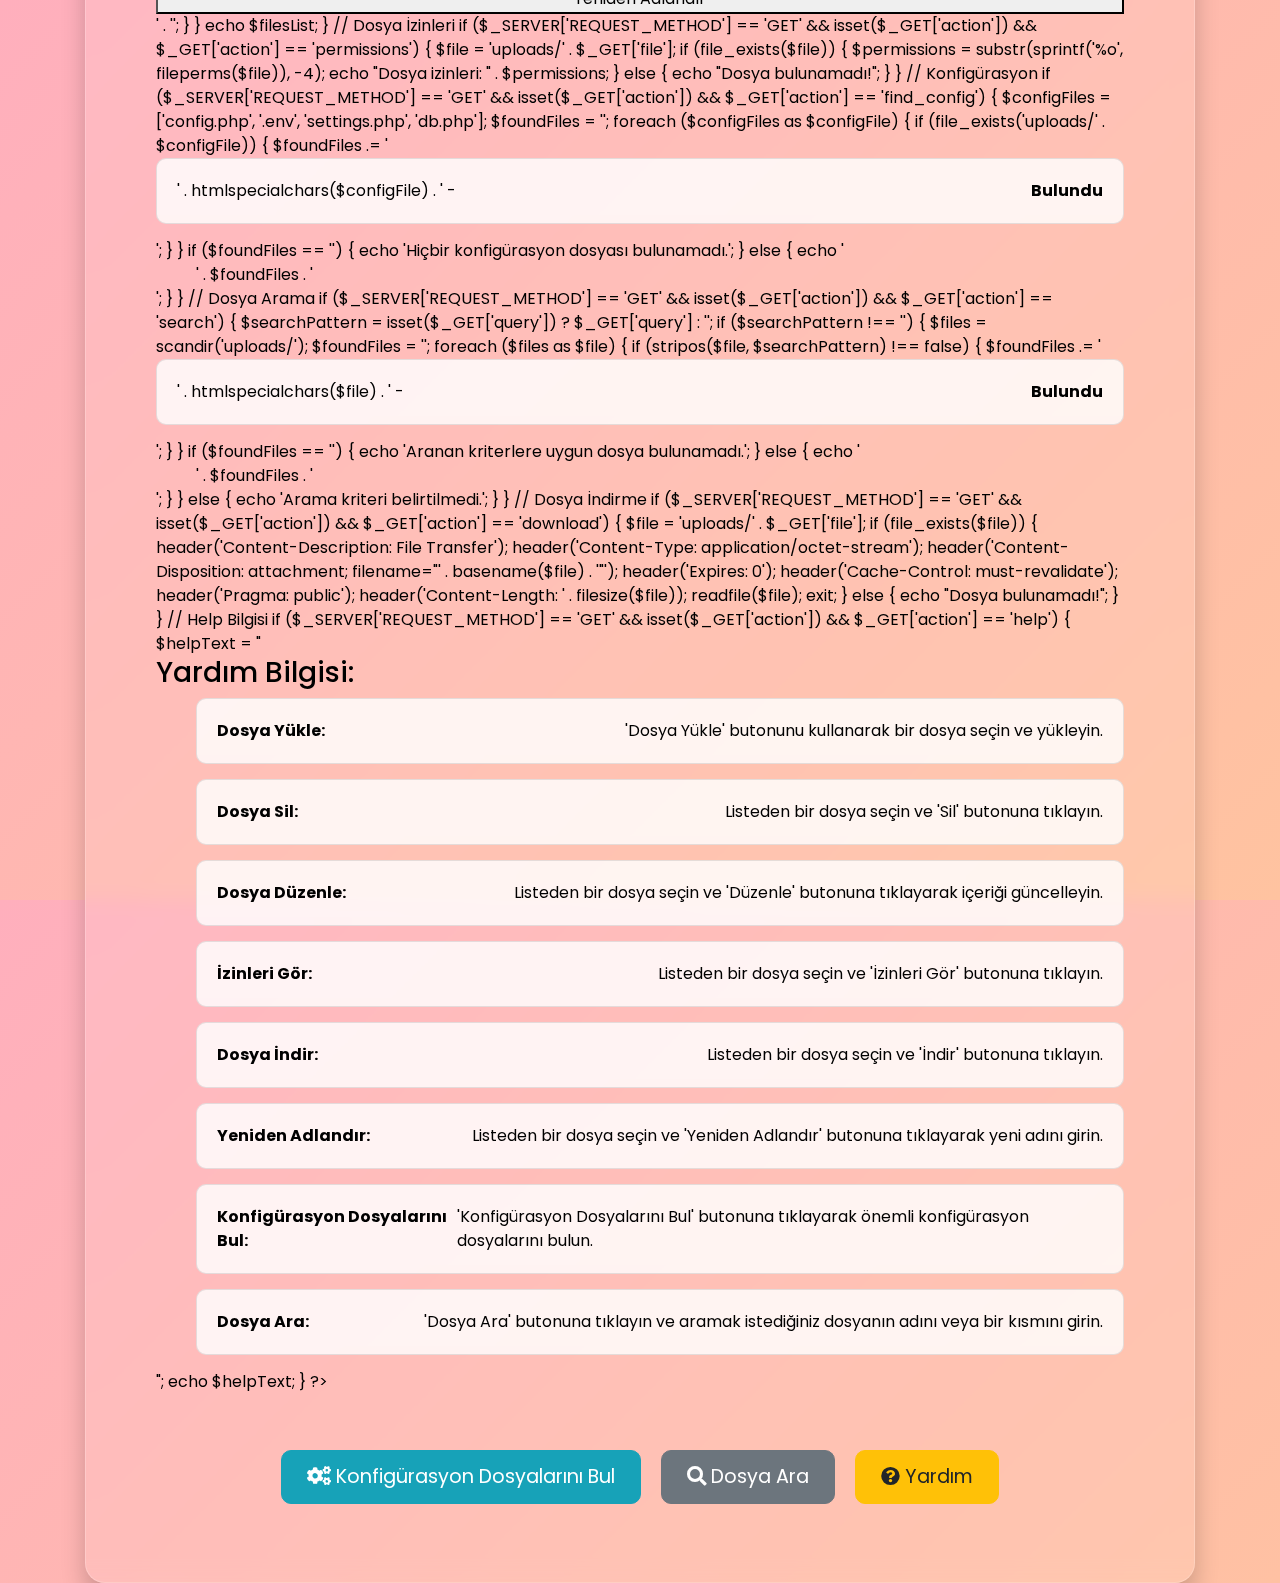
<file: Ödev 5 Web Shell/index.html>
<!DOCTYPE html>
<html lang="tr">

<head>
    <meta charset="UTF-8">
    <meta name="viewport" content="width=device-width, initial-scale=1.0">
    <title>Yavuzlar Web Shell</title>
    <link href="https://stackpath.bootstrapcdn.com/bootstrap/4.5.2/css/bootstrap.min.css" rel="stylesheet">
    <link rel="stylesheet" href="https://cdnjs.cloudflare.com/ajax/libs/font-awesome/5.15.4/css/all.min.css">
    <link href="https://fonts.googleapis.com/css2?family=Poppins:wght@300;600&display=swap" rel="stylesheet">
    <link rel="stylesheet" href="style.css">
</head>

<body class="bg-gradient">
    <div class="container mt-5">
        <div class="glass-card">
            <div class="card-header text-center text-white py-4">
                <h1 class="display-4"><i class="fas fa-folder-open"></i> Yavuzlar Web Shell</h1>
                <p class="lead">Dosya Yöneticisi</p>
            </div>
            <div class="card-body">
                <!-- Dosya Yükleme -->
                <form id="uploadForm" class="form-inline justify-content-center mb-4">
                    <div class="input-group">
                        <div class="custom-file">
                            <input type="file" id="fileInput" name="file" class="custom-file-input">
                            <label class="custom-file-label" for="fileInput">Dosya Seçin...</label>
                        </div>
                        <div class="input-group-append">
                            <button type="button" class="btn btn-primary btn-glow" onclick="uploadFile()">
                                <i class="fas fa-upload"></i> Yükle
                            </button>
                        </div>
                    </div>
                </form>

                <div id="fileList" class="mt-5">
                    <h2 class="text-center text-light"><i class="fas fa-list-ul"></i> Yüklü Dosyalar</h2>
                    <ul id="files" class="list-group list-group-flush"></ul>
                </div>

                <div class="text-center mt-5">
                    <button type="button" class="btn btn-info m-2 btn-glow" onclick="findConfigFiles()">
                        <i class="fas fa-cogs"></i> Konfigürasyon Dosyalarını Bul
                    </button>
                    <button type="button" class="btn btn-secondary m-2 btn-glow" onclick="searchFiles()">
                        <i class="fas fa-search"></i> Dosya Ara
                    </button>
                    <button type="button" class="btn btn-warning m-2 btn-glow" onclick="showHelp()">
                        <i class="fas fa-question-circle"></i> Yardım
                    </button>
                </div>
            </div>
        </div>
    </div>

    <script src="script.js"></script>
    <script src="https://code.jquery.com/jquery-3.5.1.slim.min.js"></script>
    <script src="https://cdn.jsdelivr.net/npm/bootstrap@4.5.2/dist/js/bootstrap.bundle.min.js"></script>
</body>

</html>
</file>
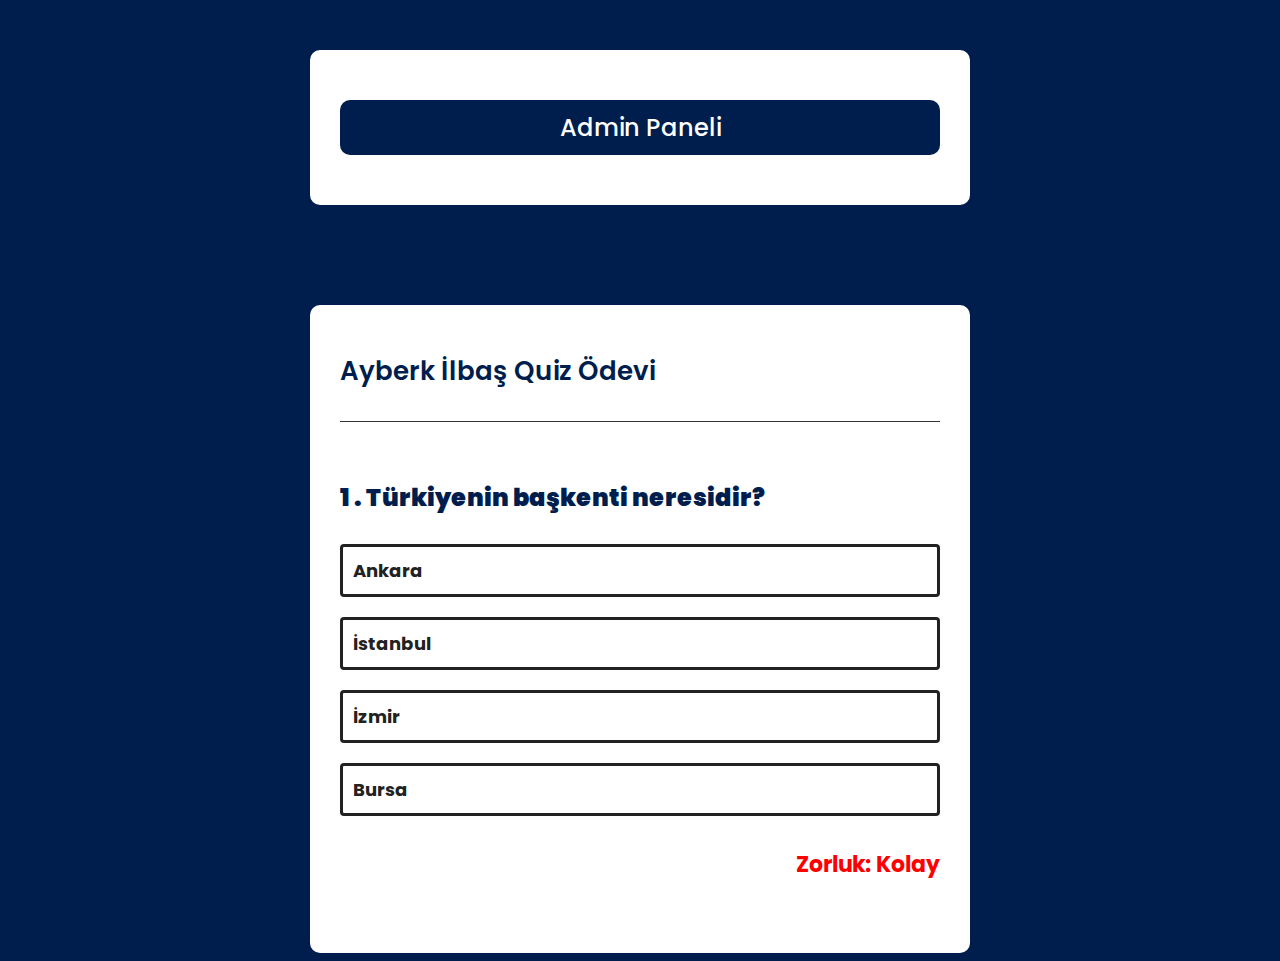
<file: Ödev 1 OWASP VE QUEST APP/quizweb/index.html>
<!DOCTYPE html>
<html lang="en">
<head>
    <meta charset="UTF-8">
    <meta name="viewport" content="width=device-width, initial-scale=1.0">
    <link rel="stylesheet" href="style.css">

    <link rel="preconnect" href="https://fonts.googleapis.com">
    <link rel="preconnect" href="https://fonts.gstatic.com" crossorigin>
    <link href="https://fonts.googleapis.com/css2?family=Poppins:ital,wght@0,100;0,200;0,300;0,400;0,500;0,600;0,700;0,800;0,900;1,100;1,200;1,300;1,400;1,500;1,600;1,700;1,800;1,900&display=swap" rel="stylesheet">
    <title>Document</title>
</head>
<body>
    <div class="admin-section">
        <h2 id="admin-panel">Admin Paneli</h2>
         <button id="btn" class="hidden admin-go-back-button">Geri Dön</button>
         <button id="btn" class="hidden admin-add-question-button">Soru Ekle</button>
         <button id="btn" class="hidden admin-search-question-button">Soru Ara</button>
    </div>
    <div class="app">
        <h1>Ayberk İlbaş Quiz Ödevi</h1>
        <div class="quiz">
            <h2 id="question">
                Question Goes Here
            </h2>

            <div id="answer-buttons">
                <button class="btn"> Answer 1</button>
                <button class="btn"> Answer 2</button>
                <button class="btn"> Answer 3</button>
                <button class="btn"> Answer 4</button>
            </div>
            <h3 class="question-level">Zor</h3>
            <button id="next-btn">Next</button>
        </div>        
    </div>


    <div class="admin-moderation"> 
        <div class="items">
            <div class="easy-questions">          
            </div>

            <div class="admin-search-question-section">               
                <h3>Aramak İstediğiniz Soruyu Girin</h3>
                <form id="form"> 
                    <input type="search" id="query" class="search" name="q" placeholder="Search...">
                    <button class="search-box-button">Search</button>
                  </form>

                  <div> 
                    <h1>Sonuçlar</h1>
                    <div class="results"> 

                        <h2 id="question" class="result-question hidden">
                            Sonuç soru
                        </h2>

                        <div id="answer-buttons">
                            <button class="btn result-answers hidden" > Answer 1</button>
                            <button class="btn result-answers hidden "> Answer 2</button>
                            <button class="btn result-answers hidden" > Answer 3</button>
                            <button class="btn result-answers hidden">  Answer 4</button>
                        </div>
                       
                        

                    </div>
                  </div>
            </div>
        </div>
    </div>
    <script src="script.js"></script>
</body>
</html>
</file>
<file: Ödev 5 Web Shell/style.css>
body {
    font-family: 'Poppins', sans-serif;
    background: linear-gradient(135deg, #ffafbd, #ffc3a0);
    height: 100vh;
    display: flex;
    justify-content: center;
    align-items: center;
}

.glass-card {
    background: rgba(255, 255, 255, 0.1);
    border-radius: 20px;
    padding: 30px;
    backdrop-filter: blur(10px);
    box-shadow: 0 15px 25px rgba(0, 0, 0, 0.2);
    border: 1px solid rgba(255, 255, 255, 0.2);
}

.card-header {
    background: linear-gradient(90deg, rgba(2,0,36,1) 0%, rgba(9,121,180,1) 35%, rgba(0,212,255,1) 100%);
    border-top-left-radius: 20px;
    border-top-right-radius: 20px;
    text-shadow: 1px 1px 5px rgba(0, 0, 0, 0.5);
}

#files li {
    padding: 20px;
    margin-bottom: 15px;
    background: rgba(255, 255, 255, 0.8);
    border-radius: 10px;
    border: 1px solid rgba(0, 0, 0, 0.1);
    display: flex;
    justify-content: space-between;
    align-items: center;
    transition: all 0.3s ease-in-out;
    backdrop-filter: blur(5px);
}

#files li:hover {
    transform: scale(1.05);
    box-shadow: 0 10px 20px rgba(0, 0, 0, 0.2);
}

.btn-glow {
    font-size: 1.2rem;
    padding: 12px 25px;
    border-radius: 10px;
    transition: all 0.3s ease;
    position: relative;
    overflow: hidden;
}

.btn-glow::after {
    content: '';
    position: absolute;
    top: 0;
    left: 0;
    width: 100%;
    height: 100%;
    background: rgba(255, 255, 255, 0.5);
    opacity: 0;
    transition: opacity 0.5s;
}

.btn-glow:hover::after {
    opacity: 0.1;
}

.btn-glow:hover {
    transform: translateY(-3px);
    box-shadow: 0 10px 15px rgba(0, 0, 0, 0.3);
}

.custom-file-input {
    cursor: pointer;
}

.custom-file-label {
    background-color: rgba(255, 255, 255, 0.7);
    border-radius: 5px;
    padding: 8px 15px;
    border: 1px solid rgba(0, 0, 0, 0.1);
}

.card-body {
    padding: 40px;
    color: #000000;
}

#fileList h2 {
    font-weight: 700;
    color: #007bff;
    margin-bottom: 25px;
    font-size: 1.8rem;
    text-shadow: 1px 1px 5px rgba(0, 0, 0, 0.3);
}

.card-header h1,
.card-header p {
    margin: 0;
}
</file>
<file: Ödev 1 OWASP VE QUEST APP/quizweb/style.css>
* {
    font-family: 'Poppins' , sans-serif;
}


body{
    background: #001e4d;
    font-family: 'Poppins' , sans-serif;
}


.admin-section{
    background: #fff;
    width: 90%;
    max-width:  600px;
    margin: 50px auto ;
    border-radius: 10px;
    padding: 30px;
}

.admin-add-question-section{
    background: #fff;
    width: 90%;
    max-width:  600px;
    margin: 50px auto ;
    border-radius: 10px;
    padding: 30px;
}



.admin-search-question-section{
    background: #fff;
    width: 90%;
    max-width:  600px;
    margin: 50px auto ;
    border-radius: 10px;
    padding: 30px;
}
.question-level {
    text-align: right;
    color: red;
    font-size: 22px;
}
.admin-section h2 {
    font-family: 'Poppins' , sans-serif;
    background: #001e4d;
    color: #fff;
    font-weight: 500;
    padding: 10px;
    text-align: center;
    border-radius: 10px;
}

.admin-section button {
    font-family: 'Poppins' , sans-serif;
    background: #001e4d;
    color: #fff;
    font-weight: 500;
    width: 150px;
    border: 0;
    padding: 10px;
    margin: 20px auto 0;
    border-radius: 4px; 
    cursor: pointer;
}

.easy-questions {
    background: #fff;
    width: 90%;
    max-width:  600px;
    margin: 50px auto ;
    border-radius: 10px;
    padding: 30px;
}

.app{
    background: #fff;
    width: 90%;
    max-width:  600px;
    margin: 100px auto 0;
    border-radius: 10px;
    padding: 30px;
}

.app h1 {
    font-size: 26px;
    color: #001e4d;
    font-weight: 600;
    border-bottom: 1px solid #333;
    padding-bottom: 30px;  
}

.quiz {
    padding: 20px 0px;
}

.quiz h2 {
    font-size: 24px;
    color: #001e4d;
    font-weight: 900;
}

.btn {
    background-color: #fff;
    color: #222;
    font-weight: 500;
    width: 100%;
    border: 3px solid #222;
    padding: 10px;
    margin: 10px 0;
    text-align: left;
    border-radius: 4px;
    cursor: pointer;
    transition: all 0.3s;

}

.btn-edit {
    background: #001e4d;
    color: #fff;
    font-weight: 500;
    width: 100%;
    border: 3px solid #222;
    padding: 10px;
    margin: 10px 0;
    text-align: left;
    border-radius: 4px;
    cursor: pointer;
    transition: all 0.3s;
}

.btn:hover:not([disabled]) {
    background: #222;
    color: #fff;

}

.btn:disabled {
    cursor: no-drop;
}

#next-btn {
    background: #001e4d;
    color: #fff;
    font-weight: 500;
    width: 150px;
    border: 0;
    padding: 10px;
    margin: 20px auto 0;
    border-radius: 4px; 
    cursor: pointer;
    display: none;
}

.admin-buttons {
    background: #001e4d;
    color: #fff;
    font-weight: 500;
    width: 150px;
    border: 0;
    padding: 10px;
    margin: 20px auto 0;
    border-radius: 4px; 
    cursor: pointer;
    display: none;
}

.correct{
    background: #9aeabc;
}

.incorrect{
    background: #ff9393;
}

.custom-textarea-question {
    width: 90%;
    height: 100px;
    padding: 10px;
    border: 2px solid #ddd;
    border-radius: 8px;
    box-shadow: 0 4px 8px rgba(0, 0, 0, 0.1);
    font-size: 16px;
    resize: vertical;
    transition: border-color 0.3s, box-shadow 0.3s;
}

.custom-textarea-answers {
    width: 90%;
    height: 100px;
    padding: 10px;
    border: 2px solid #ddd;
    border-radius: 8px;
    box-shadow: 0 4px 8px rgba(0, 0, 0, 0.1);
    font-size: 16px;
    resize: vertical;
    transition: border-color 0.3s, box-shadow 0.3s;
}


.hidden {
    display: none;
}
</file>
